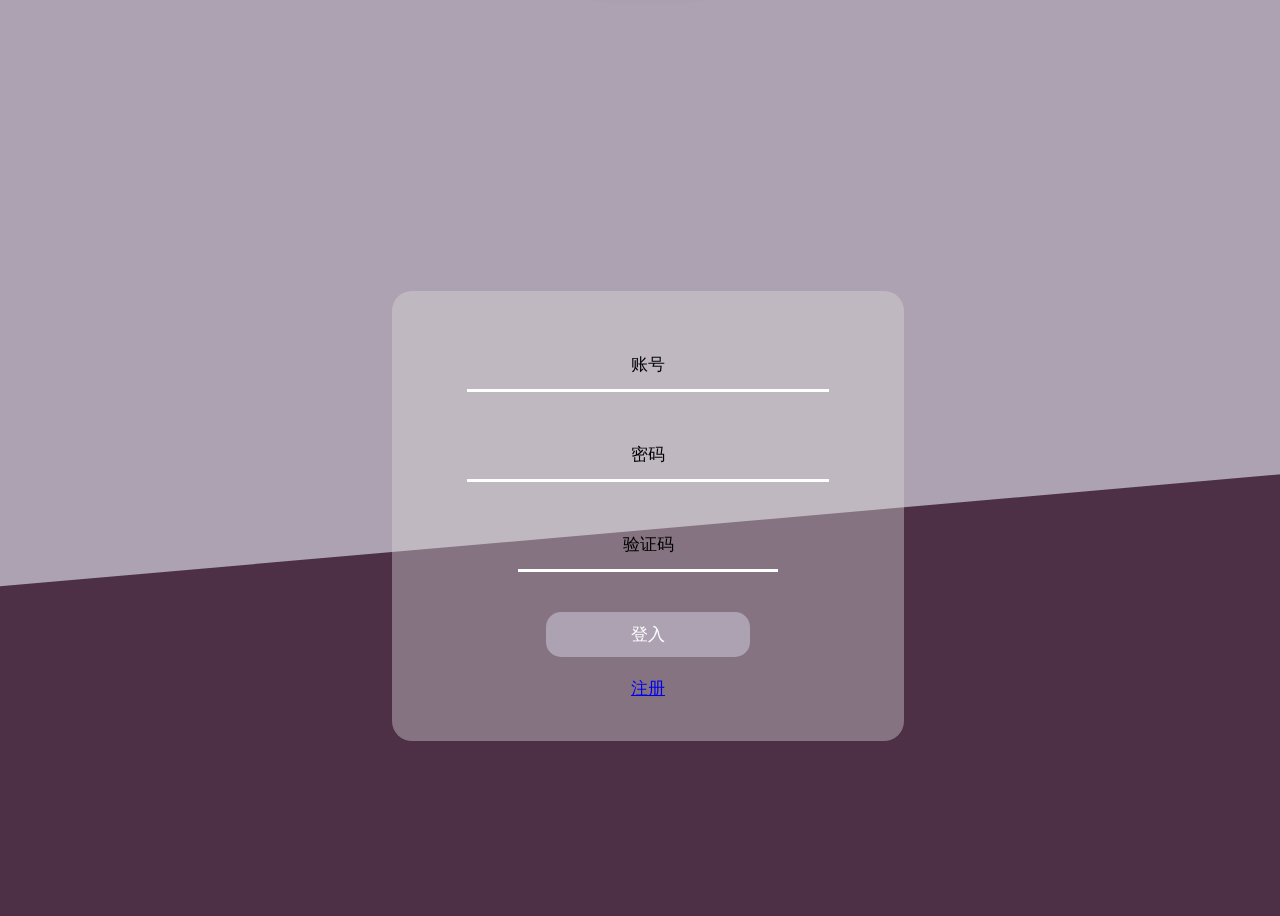
<file: index.html>
<!DOCTYPE html>
<html lang="en">

<head>
    <meta charset="UTF-8">
    <meta http-equiv="X-UA-Compatible" content="IE=edge">
    <link rel="stylesheet" href="css/index.css">

    <meta name="viewport" content="width=device-width,initial-scale=1.0, minimum-scale=1.0, maximum-scale=1.0, user-scalable=no" />
    <title>登录</title>
</head>

<body class="body">
    <div class="header bg-gradient-primary py-7 py-lg-6">
    </div>
    <div class="prompt" style="top: -75px;">
        <h3></h3>
    </div>
    <h1 class="time"></h1>
    <form action="home.html" class="box" method="get">
        <!-- 账号 -->
        <input type="text" placeholder="账号" id="user">
        <!-- 密码 -->
        <input type="password" placeholder="密码" id="password">
        <!-- 验证码 -->
        <input type="text" placeholder="验证码" id="verification" oninput="OnInput (event,this)" onpropertychange="Onpropertychange (event)">
        <!-- 登录 -->
        <button type="submit" onclick="login()" class="sub">登入</button>
        <!-- 注册 -->
        <a href="./register.html" class="toggle">注册</a>
    </form>

</body>

<script src="js/index.js">
</script>


</html>
</file>
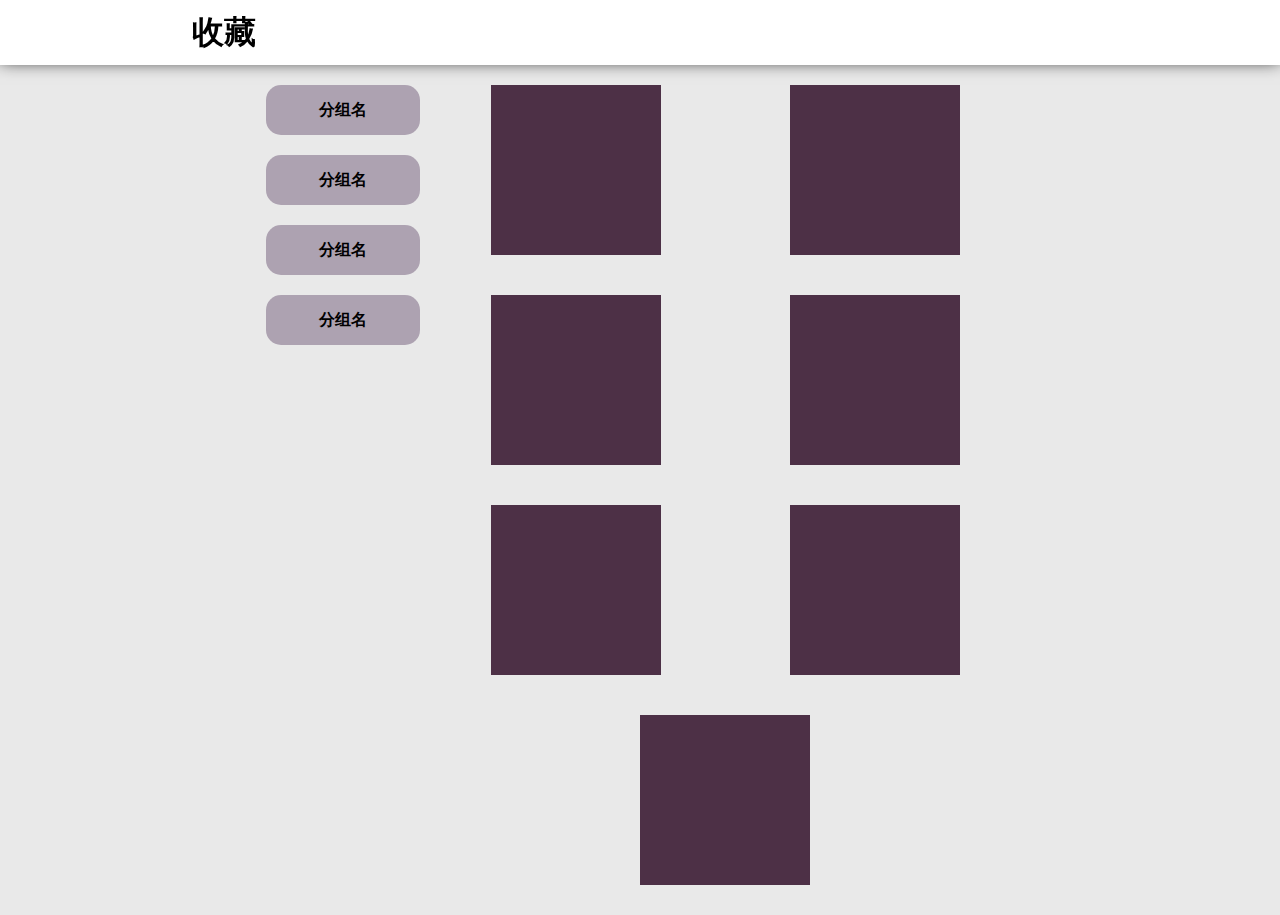
<file: collect.html>
<!DOCTYPE html>
<html lang="en">

<head>
    <meta charset="UTF-8">
    <meta http-equiv="X-UA-Compatible" content="IE=edge">
    <link rel="stylesheet" href="./css/navigation_bottom.css">
    <link rel="stylesheet" href="./css/collect.css">
    <meta name="viewport" content="width=device-width, initial-scale=1.0">
    <title>收藏</title>
</head>

<body>
    <!-- 导航 -->
    <div class="navigation">
        <h1>收藏</h1>
    </div>
    <div class="content">
        <div class="left">
            <ul>
                <li>分组名</li>
                <li>分组名</li>
                <li>分组名</li>
                <li>分组名</li>
            </ul>
        </div>
        <div class="right"></div>
    </div>
</body>
<script src="./js/collect.js"></script>

</html>
</file>
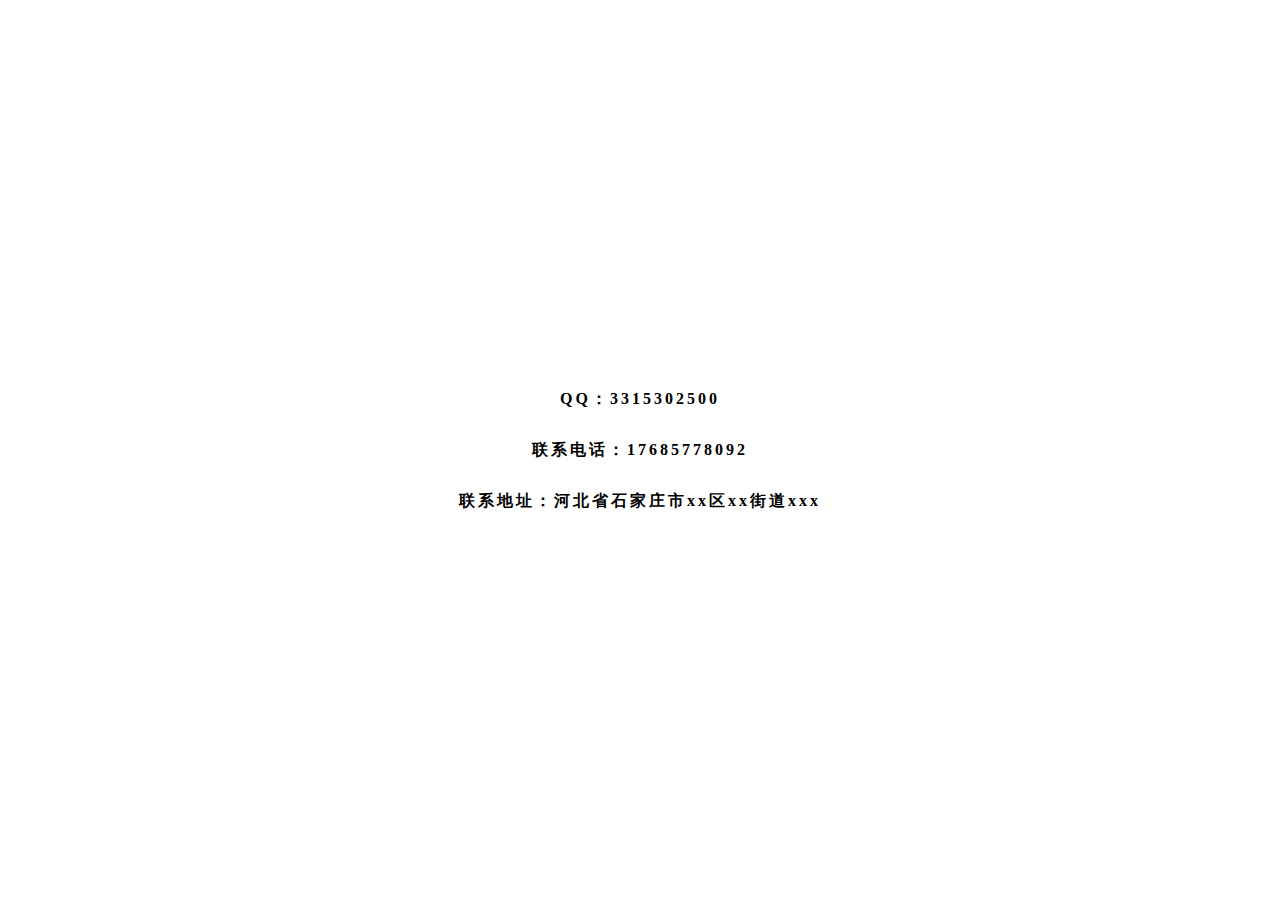
<file: Contact_Information.html>
<!DOCTYPE html>
<html lang="en">

<head>
    <meta charset="UTF-8">
    <meta http-equiv="X-UA-Compatible" content="IE=edge">
    <link rel="stylesheet" href="./css/navigation_bottom.css">
    <link rel="stylesheet" href="./css/Contact_Information.css">
    <meta name="viewport" content="width=device-width, initial-scale=1.0">
    <title>Document</title>
</head>

<body>
    <div class="content">
        <span>QQ：3315302500</span>
        <span>联系电话：17685778092</span>
        <span>联系地址：河北省石家庄市xx区xx街道xxx</span>
    </div>
</body>

</html>
</file>
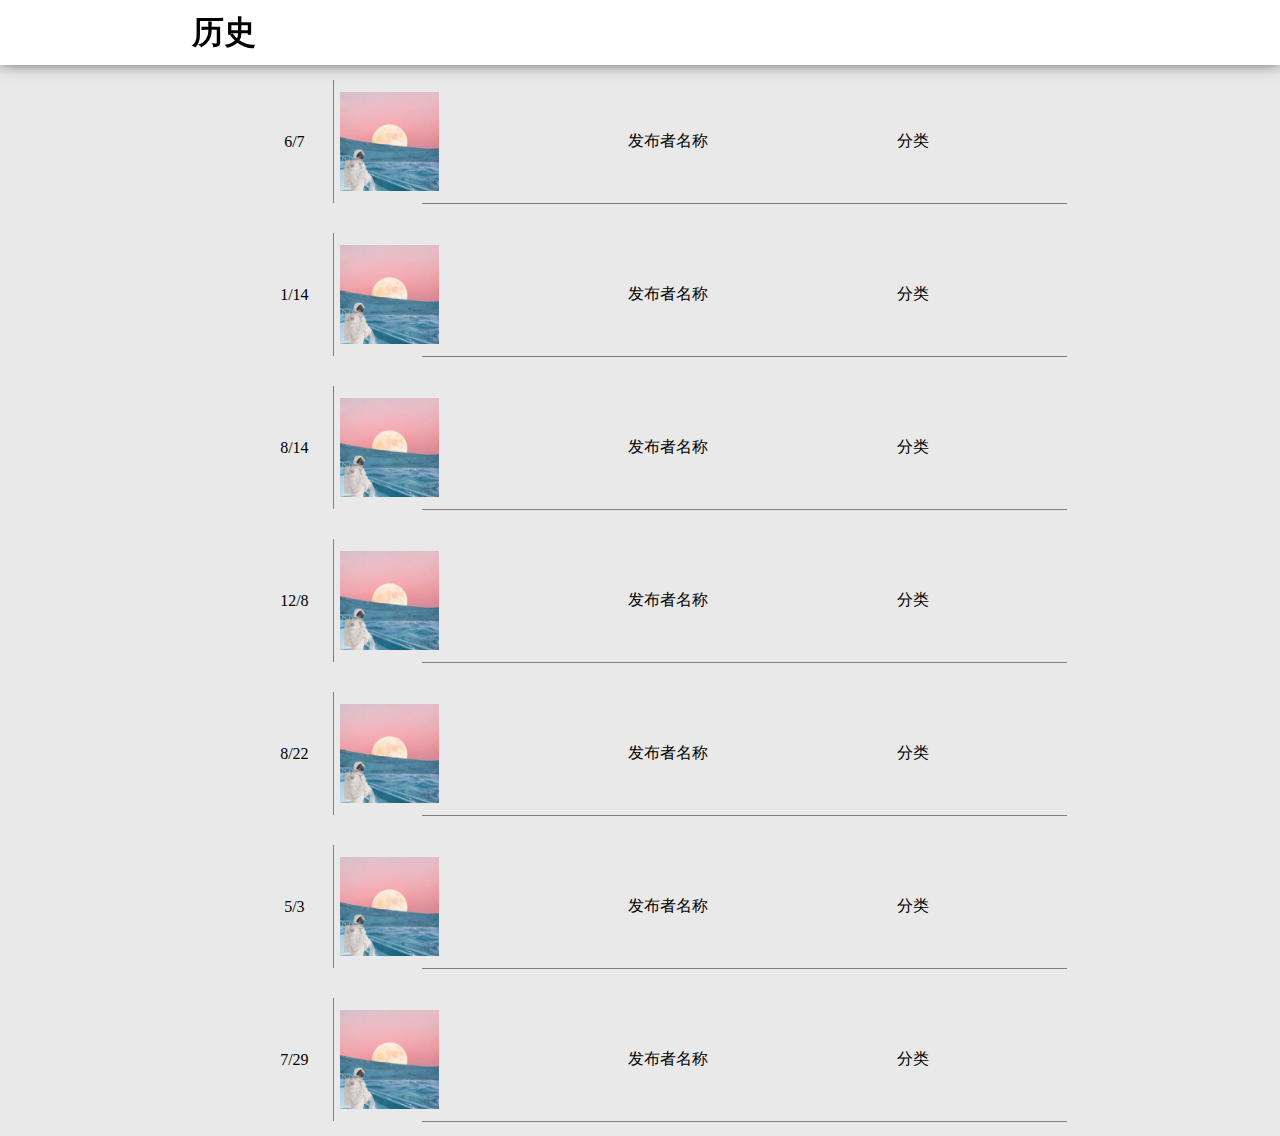
<file: history.html>
<!DOCTYPE html>
<html lang="en">

<head>
    <meta charset="UTF-8">
    <meta http-equiv="X-UA-Compatible" content="IE=edge">
    <link rel="stylesheet" href="./css/history.css">
    <link rel="stylesheet" href="./css/navigation_bottom.css">
    <meta name="viewport" content="width=history, initial-scale=1.0">
    <title>历史</title>
</head>

<body>
    <!-- 导航 -->
    <div class="navigation">
        <h1>历史</h1>
    </div>
    <div class="content">
    </div>
</body>
<script src="./js/history.js"></script>

</html>
</file>
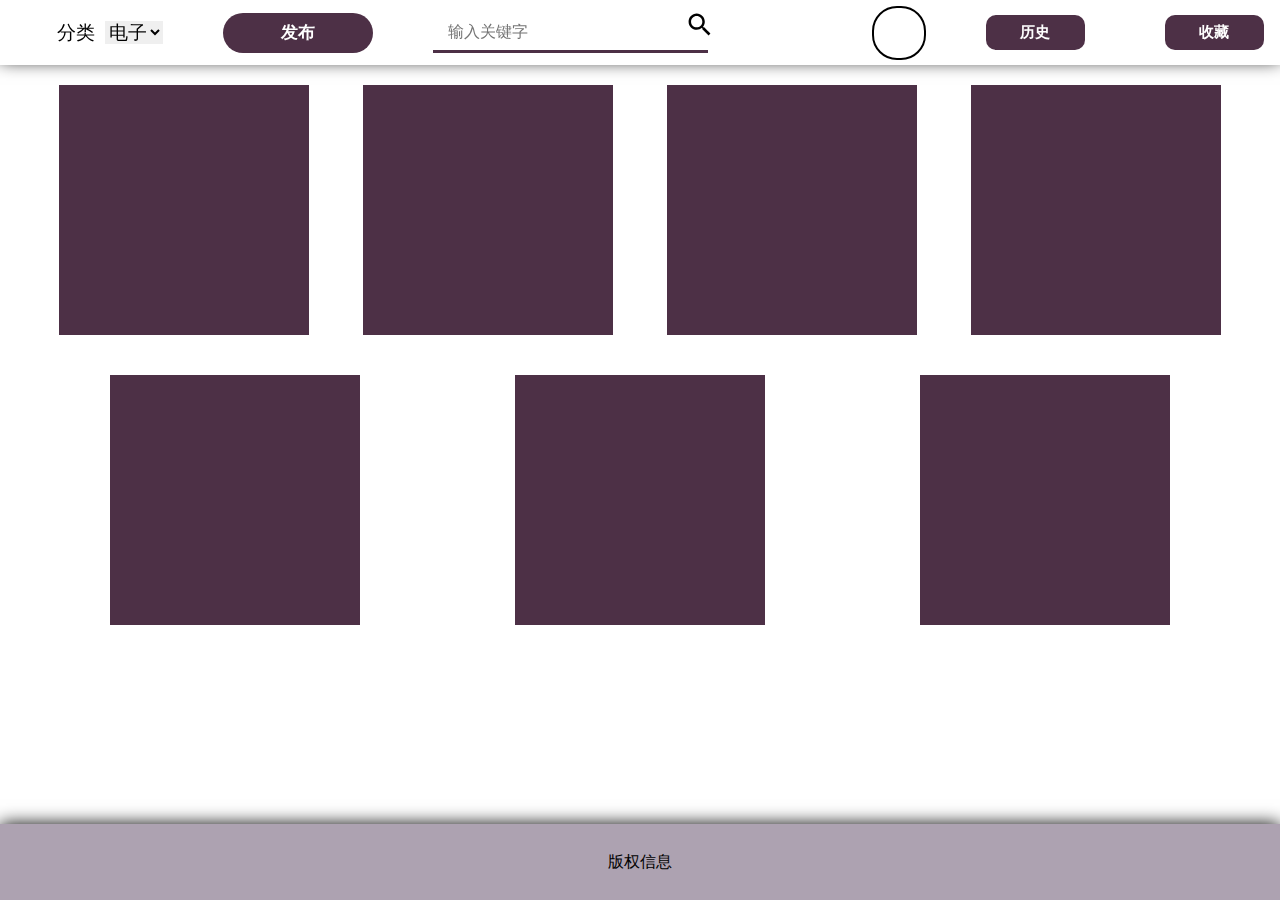
<file: home.html>
<!DOCTYPE html>
<html lang="en">

<head>
    <meta charset="UTF-8">
    <meta http-equiv="X-UA-Compatible" content="IE=edge">
    <link rel="stylesheet" href="css/navigation_bottom.css">
    <link rel="stylesheet" href="css/home.css">
    <meta name="viewport" content="width=device-width,initial-scale=1.0, minimum-scale=1.0, maximum-scale=1.0, user-scalable=no" />
    <title>主页</title>
</head>

<body style="overflow-x:hidden">
    <!-- 导航 -->
    <div class="navigation">
        <span>分类</span>
        <select>
            <option><a href="#">电子</a></option>
            <option><a href="#">文具</a></option>
            <option><a href="#">工具</a></option>
            <option><a href="#">饰品</a></option>
            <option><a href="#">生活</a></option>
        </select>
        <a href="./release.html"><button class="release">发布</button></a>
        <!-- 搜索 -->
        <div>
            <input type="text" placeholder="输入关键字">
            <svg t="1663229873897" class="icon" viewBox="0 0 1024 1024" version="1.1" xmlns="http://www.w3.org/2000/svg" p-id="2414" width="200" height="200"><path d="M704 627.2h-40.8l-14.4-14.4c50.4-58.4 80-133.6 80-216C728.8 212.8 580 64 396 64S64.8 213.6 64.8 396.8s148.8 332.8 332.8 332.8c82.4 0 158.4-30.4 216-80l14.4 14.4v40l256 255.2 76-76c-0.8 0-256-256-256-256z m-307.2 0c-127.2 0-230.4-103.2-230.4-230.4s103.2-230.4 230.4-230.4 230.4 103.2 230.4 230.4-103.2 230.4-230.4 230.4z" p-id="2415"></path></svg>
        </div>
        <!-- 头像 -->
        <div class="avatar_history_collect">
            <div class="avatar">
                <a href="my.html"></a>
            </div>
            <a href="./history.html">
                <button class="history">历史</button>
            </a>
            <a href="./collect.html">
                <button class="collect">收藏</button>
            </a>
        </div>
    </div>
    <!-- 内容 -->
    <div class="content">
    </div>
    <!-- 底部 -->
    <div class="bottom">版权信息</div>
    <!-- 侧边 -->
    <div class="side">
        <a href="./Contact_Information.html">联系我们</a>
        <a href="./report.html">举报</a>
        <a href="./work_order_progress.html">工单进度</a>
    </div>
</body>

<script src="js/home.js">
</script>

</html>
</file>
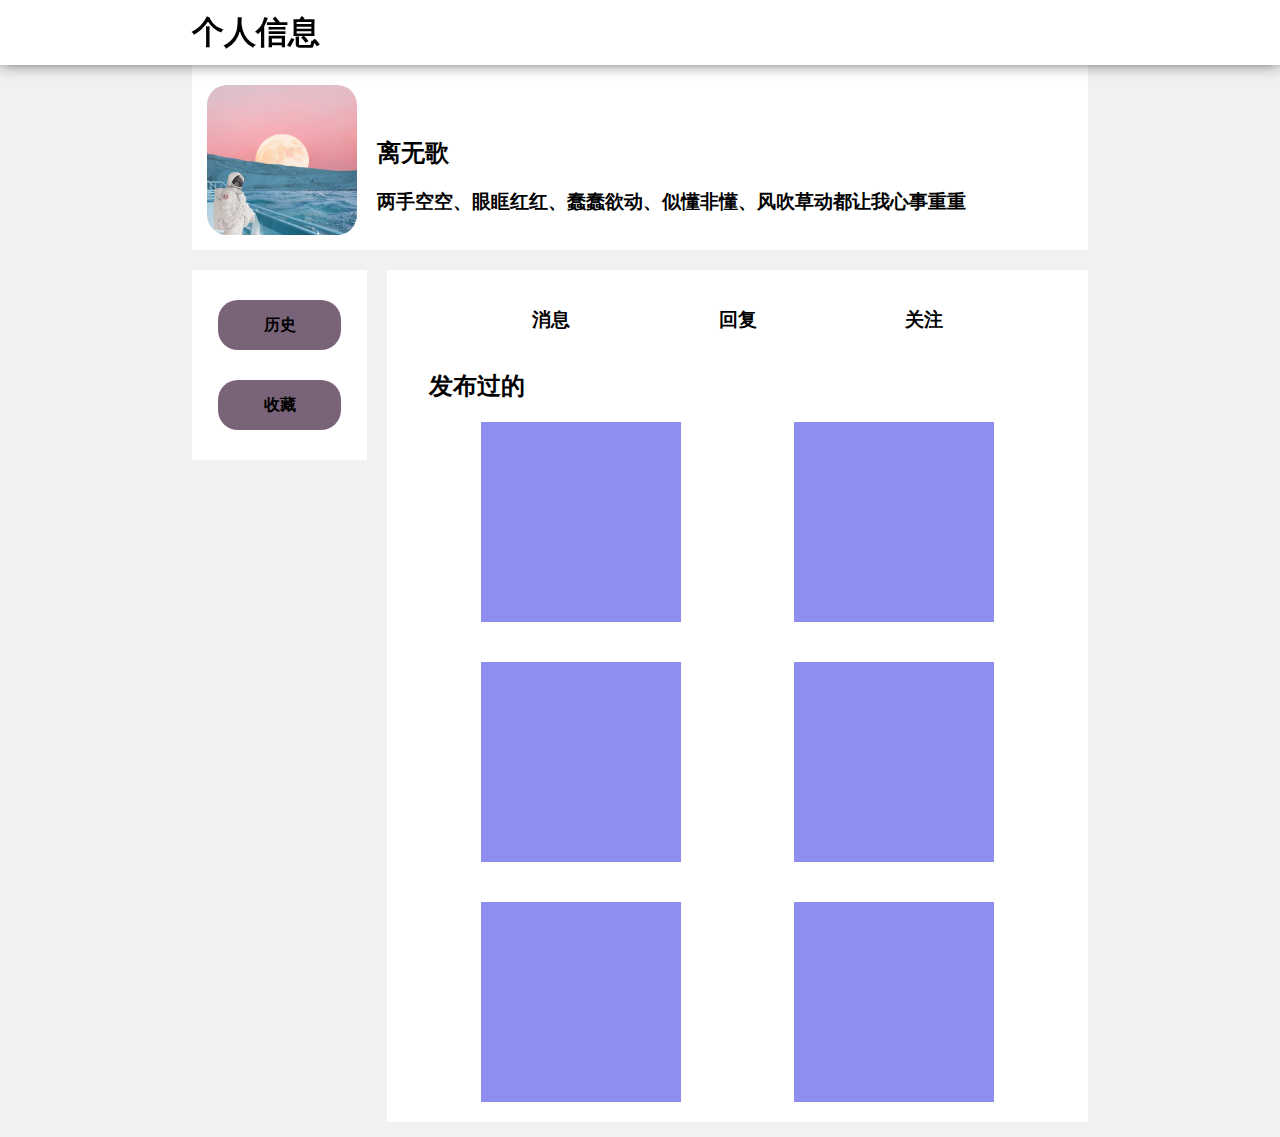
<file: my.html>
<!DOCTYPE html>
<html lang="en">

<head>
    <meta charset="UTF-8">
    <meta http-equiv="X-UA-Compatible" content="IE=edge">
    <link rel="stylesheet" href="css/navigation_bottom.css">
    <link rel="stylesheet" href="css/my.css">
    <meta name="viewport" content="width=device-width, initial-scale=1.0">
    <title>个人信息</title>
</head>

<body>
    <!-- 导航 -->
    <div class="navigation">
        <h1>个人信息</h1>
    </div>
    <!-- 内容 -->
    <div class="content">
        <div class="information">
            <div class="avatar">
                <img src="img/微信图片_20220919225545.jpg" alt="点击选择图片" id="img">
                <input type="file" accept=".jpg, .png" onchange="showImg()">
            </div>
            <div class="nick_sign">
                <h2 class="nick">离无歌</h2>
                <h3 class="sign">两手空空、眼眶红红、蠢蠢欲动、似懂非懂、风吹草动都让我心事重重</h3>
            </div>
        </div>
        <div class="function">
            <div class="history_collect">
                <div class="history">
                    <a href="./history.html">历史</a>
                </div>
                <div class="collect">
                    <a href="./collect.html">收藏</a>
                </div>
            </div>
            <div class="show">
                <div class="options">
                    <button>消息</button>
                    <button>回复</button>
                    <button>关注</button>
                </div>
                <h2>发布过的</h2>
                <div class="release">
                    <div class="releasE">
                        <span class="buttom">
                            <span>5人</span>
                        <span>9/15</span>
                        </span>
                    </div>
                    <div class="releasE">
                        <span class="buttom">
                            <span>5人</span>
                        <span>9/15</span>
                        </span>
                    </div>
                    <div class="releasE">
                        <span class="buttom">
                            <span>5人</span>
                        <span>9/15</span>
                        </span>
                    </div>
                    <div class="releasE">
                        <span class="buttom">
                            <span>5人</span>
                        <span>9/15</span>
                        </span>
                    </div>
                    <div class="releasE">
                        <span class="buttom">
                            <span>5人</span>
                        <span>9/15</span>
                        </span>
                    </div>
                    <div class="releasE">
                        <span class="buttom">
                            <span>5人</span>
                        <span>9/15</span>
                        </span>
                    </div>
                </div>
            </div>
        </div>
    </div>

</body>
<script src="js/my.js"></script>

</html>
</file>
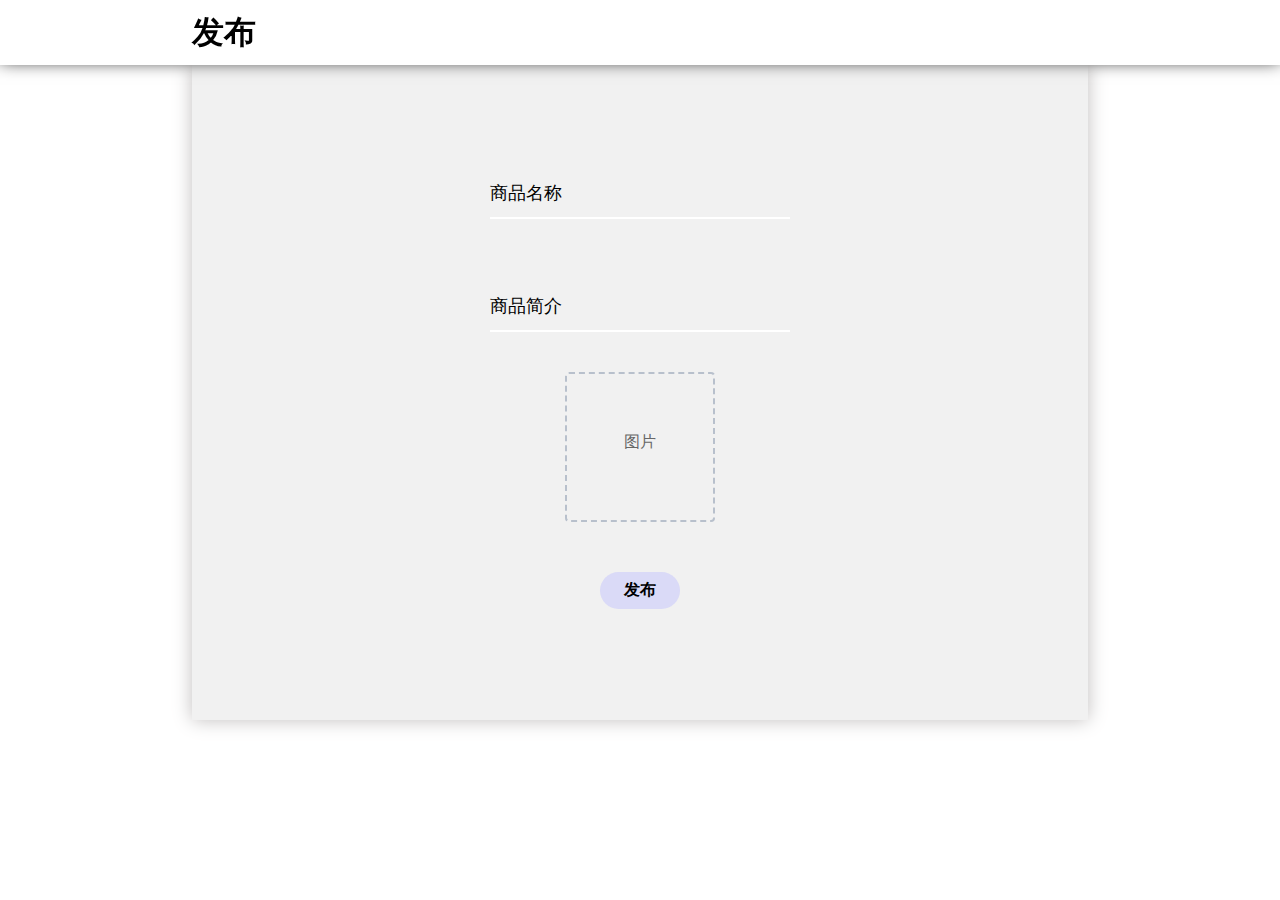
<file: release.html>
<!DOCTYPE html>
<html lang="en">

<head>
    <meta charset="UTF-8">
    <meta http-equiv="X-UA-Compatible" content="IE=edge">
    <link rel="stylesheet" href="./css/navigation_bottom.css">
    <link rel="stylesheet" href="./css/release.css">
    <meta name="viewport" content="width=device-width, initial-scale=1.0">
    <title>发布</title>
</head>

<body>
    <div class="navigation">
        <h1>发布</h1>
    </div>
    <div class="content">
        <div class="information">
            <div class="form-control">
                <input type="text" required>
                <label>商品名称</label>
            </div>

            <div class="form-control">
                <input type="text" required>
                <label>商品简介</label>
            </div>
            <div class="img">
                <span>图片</span>
                <svg t="1665717690266" class="icon" viewBox="0 0 1024 1024" version="1.1" xmlns="http://www.w3.org/2000/svg" p-id="2526" width="200" height="200"><path d="M925.696 384q19.456 0 37.376 7.68t30.72 20.48 20.48 30.72 7.68 37.376q0 20.48-7.68 37.888t-20.48 30.208-30.72 20.48-37.376 7.68l-287.744 0 0 287.744q0 20.48-7.68 37.888t-20.48 30.208-30.72 20.48-37.376 7.68q-20.48 0-37.888-7.68t-30.208-20.48-20.48-30.208-7.68-37.888l0-287.744-287.744 0q-20.48 0-37.888-7.68t-30.208-20.48-20.48-30.208-7.68-37.888q0-19.456 7.68-37.376t20.48-30.72 30.208-20.48 37.888-7.68l287.744 0 0-287.744q0-19.456 7.68-37.376t20.48-30.72 30.208-20.48 37.888-7.68q39.936 0 68.096 28.16t28.16 68.096l0 287.744 287.744 0z" p-id="2527"></path></svg>
            </div>
        </div>
        <button>发布</button>
    </div>
</body>
<script src="./js/release.js"></script>

</html>
</file>
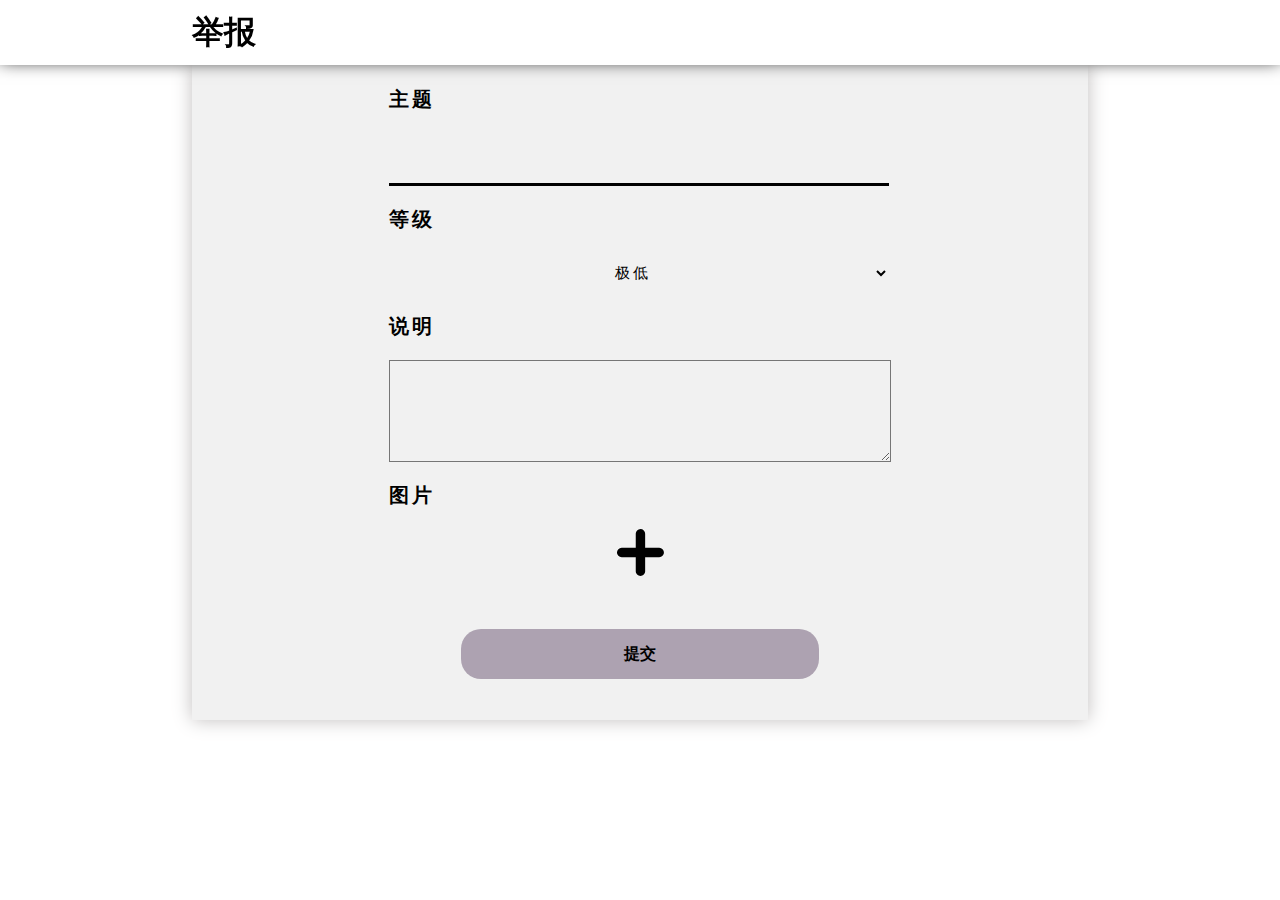
<file: report.html>
<!DOCTYPE html>
<html lang="en">

<head>
    <meta charset="UTF-8">
    <meta http-equiv="X-UA-Compatible" content="IE=edge">
    <link rel="stylesheet" href="./css/navigation_bottom.css">
    <link rel="stylesheet" href="./css/report.css">
    <meta name="viewport" content="width=device-width, initial-scale=1.0">
    <title>举报</title>
</head>

<body>
    <div class="navigation">
        <h1>举报</h1>
    </div>
    <div class="content">
        <div class="region">
            <span>主题</span>
            <input type="text" class="theme">
            <span>等级</span>
            <select name="pets" id="pet-select">
                <option>极低</option>
                <option>低</option>
                <option>中</option>
                <option>高</option>
                <option>极高</option>
            </select>
            <span>说明</span>
            <textarea name="" id="" cols="27" class="explain"></textarea>
            <span>图片</span>
            <svg t="1665717690266" class="icon" viewBox="0 0 1024 1024" version="1.1" xmlns="http://www.w3.org/2000/svg" p-id="2526" width="200" height="200"><path d="M925.696 384q19.456 0 37.376 7.68t30.72 20.48 20.48 30.72 7.68 37.376q0 20.48-7.68 37.888t-20.48 30.208-30.72 20.48-37.376 7.68l-287.744 0 0 287.744q0 20.48-7.68 37.888t-20.48 30.208-30.72 20.48-37.376 7.68q-20.48 0-37.888-7.68t-30.208-20.48-20.48-30.208-7.68-37.888l0-287.744-287.744 0q-20.48 0-37.888-7.68t-30.208-20.48-20.48-30.208-7.68-37.888q0-19.456 7.68-37.376t20.48-30.72 30.208-20.48 37.888-7.68l287.744 0 0-287.744q0-19.456 7.68-37.376t20.48-30.72 30.208-20.48 37.888-7.68q39.936 0 68.096 28.16t28.16 68.096l0 287.744 287.744 0z" p-id="2527"></path></svg>
        </div>
        <span class="number"></span>
        <button>提交</button>
    </div>
</body>
<script src="./js/report.js"></script>

</html>
</file>
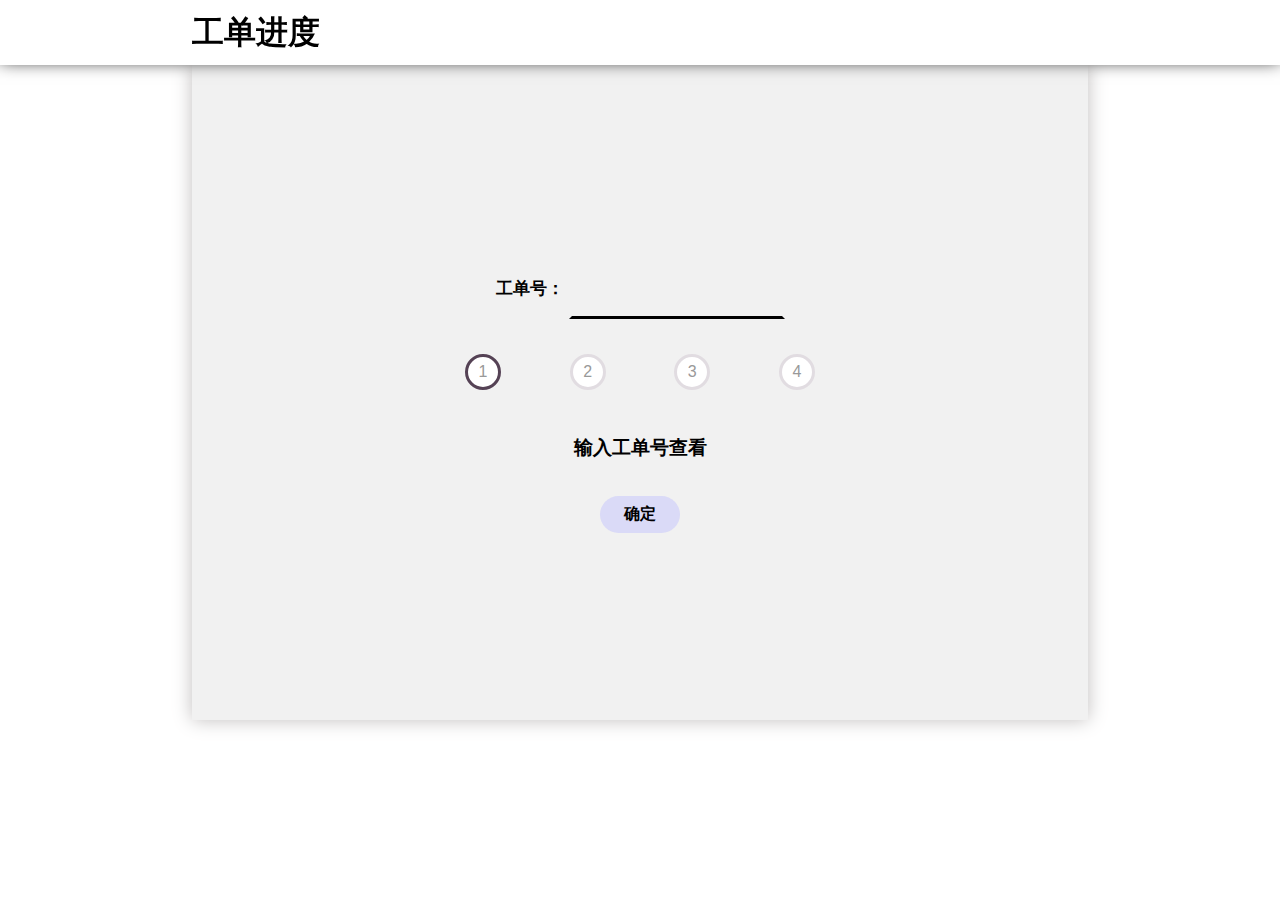
<file: work_order_progress.html>
<!DOCTYPE html>
<html lang="en">

<head>
    <meta charset="UTF-8">
    <meta http-equiv="X-UA-Compatible" content="IE=edge">
    <link rel="stylesheet" href="./css/work_order_progress.css">
    <link rel="stylesheet" href="./css/navigation_bottom.css">
    <meta name="viewport" content="width=device-width, initial-scale=1.0">
    <title>工单进度</title>
</head>

<body>
    <div class="navigation">
        <h1>工单进度</h1>
    </div>

    <div class="content">
        <!-- 工单号 -->
        <div class="wprk_number">
            <span>工单号：</span><input type="text" class="number">
        </div>
        <!-- 进度条： 1 2 3 4-->
        <div class="container">
            <div class="progress-container">
                <div class="progress" id="progress"></div>
                <div class="circle active">1</div>
                <div class="circle">2</div>
                <div class="circle">3</div>
                <div class="circle">4</div>
            </div>
        </div>
        <!-- 工单提示  已接收工单，正在查看，正在处理工单，处理完成-->
        <h3 class="tips">输入工单号查看</h3>
        <!-- 确定 -->
        <button>确定</button>
    </div>
</body>
<script src="./js/work_order_progress.js"></script>

</html>
</file>
<file: css/index.css>
@media (max-width: 500px) {
    body {
        backdrop-filter: blur(10px);
    }
}

body {
    display: flex;
    width: 100vw;
    height: 100vh;
    justify-content: center;
    align-items: center;
    background-color: rgb(77, 48, 70)!important;
    position: relative;
    overflow: hidden;
}

.bg-gradient-primary {
    transform: rotate(-5deg);
    height: 85vh;
    width: 108vw;
    position: absolute;
    top: -245px;
    left: -49px;
    background: #ada2b1 !important;
}


/* 时间 */

.time {
    position: absolute;
    top: 59px;
    left: 50%;
    transform: translateX(-50%);
    color: white;
    font-size: 80px;
}


/* box */

.box {
    margin-top: 115px;
    height: 50vh;
    width: 40vw;
    background-color: rgba(218, 218, 218, 0.4);
    display: flex;
    flex-direction: column;
    justify-content: center;
    align-items: center;
    backdrop-filter: blur(0px);
    border-radius: 20px;
}

.box * {
    font-size: 17px;
    margin: 20px;
}

.box #user,
.box #password,
.box #verification {
    text-align: center;
    color: #000000;
    width: 70%;
    height: 10%;
    background-color: rgba(0, 0, 0, 0);
    border: 0;
    outline: 0px;
    border-bottom: 3px solid rgb(255, 255, 255);
}

.box #user::placeholder,
.box #password::placeholder,
.box #verification::placeholder {
    color: #000000;
}

.box #verification {
    width: 50%;
}

.box .sub {
    color: white;
    width: 40%;
    height: 10%;
    background-color: #ada2b1;
    border: 0;
    border-radius: 15px;
}

.box:hover {
    backdrop-filter: blur(14px);
}


/* 提示 */

.prompt {
    position: absolute;
    color: white;
    left: 50%;
    transform: translateX(-50%);
    background-color: rgb(77, 48, 70);
    width: 125px;
    height: 50px;
    display: inline-flex;
    justify-content: center;
    align-items: center;
    border-radius: 15px;
    box-shadow: 0px 0px 17px #000000;
    transition: top 0.5s;
}

.showPeompt {
    top: 25px;
}


/* 注册 */

.box .toggle {
    margin: 10px;
    margin-top: 0px;
}
</file>
<file: css/navigation_bottom.css>
* {
    margin: 0;
    padding: 0;
}

ul {
    list-style-type: none;
}

a {
    text-decoration: none;
    color: #000;
}

ul li,
button {
    cursor: pointer;
}

.navigation {
    position: fixed;
    top: 0;
    left: 0;
    width: 100vw;
    height: 65px;
    background-color: rgb(255, 255, 255);
    box-shadow: 0px -5px 17px #000000;
    z-index: 999;
    display: flex;
    align-items: center;
    justify-content: center;
}

.navigation h1 {
    display: flex;
    height: auto;
    width: 70%;
}
</file>
<file: css/collect.css>
body {
    background-color: #e9e9e9;
    display: flex;
    justify-content: center;
}


/* 主体 */

.content {
    margin-top: 65px;
    width: 60vw;
    height: auto;
    display: flex;
    justify-content: space-evenly;
}

.content .left {
    height: auto;
    flex: 2;
}

.content .right {
    flex: 7;
}

.content .left ul {
    font-weight: bolder;
}

.content .left ul li {
    width: 90%;
    height: 50px;
    margin: 20px 10px 20px 10px;
    background-color: #ada2b1;
    border-radius: 15px;
    display: flex;
    justify-content: center;
    align-items: center;
    transition: all 0.2s ease-in-out;
}

.content .left ul li:hover {
    transform: translateX(-10px);
    border-bottom-left-radius: 0;
    border-top-left-radius: 0;
    color: white;
    background-color: rgb(77, 48, 70);
}


/*  */

.right {
    height: auto;
    width: 95vw;
    display: flex;
    flex-wrap: wrap;
    justify-content: space-around;
    align-items: stretch;
}

.right .contentC {
    cursor: pointer;
    width: 170px;
    height: 170px;
    margin: 20px;
    border: none;
    background-color: rgb(77, 48, 70);
    display: flex;
    flex-direction: column;
    justify-content: space-between;
    align-items: flex-end;
    animation: myfirst 0.5s ease;
    animation-fill-mode: forwards;
}

@keyframes myfirst {
    0% {
        opacity: 0;
        transform: translateY(50%);
    }
    100% {
        opacity: 1;
        transform: translateY(0);
    }
}

.right .contentC .release_date {
    width: 100%;
    height: 25px;
    background-color: #ada2b1;
    display: flex;
    align-items: center;
    justify-content: flex-end;
    transition: all 0.5s;
    transform: translateY(-26px);
    opacity: 0;
}

.right .contentC .Check_collect {
    display: flex;
    justify-content: space-around;
    align-items: center;
    width: 100%;
    height: 30px;
    background-color: #ada2b1;
    transition: all 0.5s;
    transform: translateY(30px);
    opacity: 0;
}

.right .contentC:hover {
    box-shadow: 0px 0px 17px #000000;
}

.right .contentC:hover .release_date {
    transform: translateY(0px);
    opacity: 1;
}

.right .contentC:hover .Check_collect {
    transform: translateY(0px);
    opacity: 1;
}
</file>
<file: css/Contact_Information.css>
body {
    display: flex;
    height: 100vh;
    width: 100vw;
    justify-content: center;
    align-items: center;
}

.content {
    display: flex;
    flex-direction: column;
    align-items: center;
}

.content span {
    margin: 15px;
    font-family: "幼圆";
    font-weight: bolder;
    letter-spacing: 3px;
}
</file>
<file: css/history.css>
body {
    background-color: #e9e9e9;
    display: flex;
    justify-content: center;
}


/* 主体 */

.content {
    margin-top: 65px;
    width: 60vw;
    /* background-color: red; */
    display: flex;
    flex-direction: column;
    justify-content: space-evenly;
}


/* box */

.content .box {
    width: 100%;
    height: 123px;
    display: flex;
    margin: 15px 0 15px 0;
    transition: all 0.5s ease;
}

.content .box .left {
    border-right: 1px solid gray;
    flex: 1;
    display: flex;
    align-items: center;
    justify-content: center;
}

.content .box:hover {
    transform: translateY(-5px);
    box-shadow: 0px 5px 7px rgb(77 48 70);
}

.content .box .right {
    flex: 9;
    display: flex;
    justify-content: space-around;
    align-items: center;
    position: relative;
}

.content .box .right::before {
    position: absolute;
    transform: translateX(66px);
    content: "";
    display: block;
    height: 1px;
    width: 645px;
    background-color: gray;
    bottom: -1px;
}

.content .box .right img {
    height: 80%;
    width: auto;
    margin-left: -88px;
}
</file>
<file: css/home.css>
body {
    display: flex;
    flex-direction: column;
    align-items: center;
    background-color: rgb(255, 255, 255);
}


/* 导航 */

.navigation * {
    margin: 0 20px 0 20px;
    /* background-color: rgb(118, 62, 62); */
}


/* 导航 》 分类 */

.navigation span {
    cursor: pointer;
    font-size: 19px;
    margin: 0;
    margin-right: 10px;
}

.navigation select {
    cursor: pointer;
    position: relative;
    outline: none;
    border: none;
    margin-left: 0;
    font-size: 19px;
}

.navigation option {
    width: 50px;
    cursor: pointer;
}


/* 导航 》发布 */

.navigation .release {
    color: white;
    cursor: pointer;
    height: 40px;
    width: 150px;
    background-color: rgb(77, 48, 70);
    border-radius: 25px;
    border: none;
    font-size: 17px;
    font-weight: bold
}


/* 导航 》 搜索 */

.navigation div:nth-child(1) {
    display: flex;
    align-content: space-around;
    align-items: center;
    justify-content: center;
}

.navigation svg {
    cursor: pointer;
    width: 25px;
    height: auto;
    margin: 0 0 0 -25px;
}

.navigation svg:nth-child(1) {
    margin-right: 9px;
}

.navigation div input {
    margin: 0px;
    height: 35px;
    width: 260px;
    border: none;
    border-bottom: 3px solid rgb(77, 48, 70);
    padding-left: 15px;
    outline: none;
    font-size: 16px;
}

.avatar_history_collect {
    transform: translateX(100px);
    display: flex;
    align-items: center;
    justify-content: center;
}


/* 导航 》 头像 */

.navigation .avatar_history_collect .avatar {
    height: 50px;
    width: 50px;
    border-radius: 25px;
    border: 2px solid black;
    cursor: pointer;
}

.navigation .avatar_history_collect .avatar a {
    display: inline-block;
    width: 100%;
    height: 100%;
}


/* 导航 》 历史——收藏 */

.navigation .history,
.navigation .collect {
    cursor: pointer;
    height: 35px;
    width: 99px;
    color: white;
    background-color: rgb(77, 48, 70);
    border-radius: 10px;
    border: none;
    font-size: 15px;
    font-weight: bold;
}


/* 内容 */

.content {
    height: auto;
    width: 95vw;
    display: flex;
    flex-wrap: wrap;
    justify-content: space-around;
    align-items: stretch;
    margin-top: 65px;
}

.content .contentC {
    cursor: pointer;
    width: 250px;
    height: 250px;
    margin: 20px;
    border: none;
    background-color: rgb(77, 48, 70);
    display: flex;
    flex-direction: column;
    justify-content: space-between;
    align-items: flex-end;
    animation: myfirst 0.5s ease;
    animation-fill-mode: forwards;
}

@keyframes myfirst {
    0% {
        opacity: 0;
        transform: translateY(50%);
    }
    100% {
        opacity: 1;
        transform: translateY(0);
    }
}

.content .contentC .release_date {
    width: 100%;
    height: 25px;
    background-color: #ada2b1;
    display: flex;
    align-items: center;
    justify-content: flex-end;
    transition: all 0.5s;
    transform: translateY(-26px);
    opacity: 0;
}

.content .contentC .Check_collect {
    display: flex;
    justify-content: space-around;
    align-items: center;
    width: 100%;
    height: 30px;
    background-color: #ada2b1;
    transition: all 0.5s;
    transform: translateY(30px);
    opacity: 0;
}

.content .contentC:hover.contentC {
    box-shadow: 0px 0px 17px #000000;
}

.content .contentC:hover .release_date {
    transform: translateY(0px);
    opacity: 1;
}

.content .contentC:hover .Check_collect {
    transform: translateY(0px);
    opacity: 1;
}


/* 侧边 */

.side {
    opacity: 0;
    width: 70px;
    height: 156px;
    background-color: rgb(255, 255, 255);
    box-shadow: 0px 0px 17px #000000;
    position: fixed;
    top: 50%;
    right: 38px;
    transform: translateY(-50%);
    transition: opacity 0.5s;
    display: flex;
    align-content: space-around;
    flex-wrap: wrap;
    align-items: center;
    justify-content: space-around;
}

.side a {
    width: 70px;
    height: 52px;
    text-align: center;
    line-height: 52px;
    display: inline-block;
    transition: all 0.25s ease;
}

.side a:hover {
    background-color: rgba(201, 201, 247, 0.867);
    font-weight: bold;
}

.side:hover {
    opacity: 1;
}

.bottom {
    display: flex;
    align-items: center;
    justify-content: center;
    width: 100vw;
    height: 76px;
    background-color: #ada2b1;
    box-shadow: 0px 0px 17px #000000;
    position: absolute;
    bottom: 0;
}
</file>
<file: css/my.css>
body {
    display: flex;
    justify-content: center;
    align-items: center;
    background-color: #f1f1f1;
    font-family: Hiragino Sans GB, Microsoft YaHei, Arial, sans-serif;
}

.navigation {
    animation: myfirst 1s ease;
    animation-fill-mode: forwards;
}

@keyframes myfirst {
    0% {
        opacity: 0;
        transform: translateY(-65px);
    }
    100% {
        opacity: 1;
        transform: translateY(0px);
    }
}


/* 内容位置 */

.content {
    margin-top: 65px;
    width: 70vw;
    height: auto;
    display: flex;
    justify-content: center;
    align-items: center;
    flex-wrap: wrap;
    animation: myfirst2 1s ease;
    animation-fill-mode: forwards;
}

@keyframes myfirst2 {
    0% {
        opacity: 0;
    }
    100% {
        opacity: 1;
    }
}


/* 个人信息 */

.content .information {
    height: 170px;
    width: 100%;
    display: flex;
    flex-direction: row;
    align-items: flex-end;
    margin-bottom: 10px;
    padding-left: 15px;
    padding-right: 15px;
    padding-bottom: 15px;
    background-color: white;
    /* border-bottom: 3px solid black; */
}


/* 头像 */

.content .information .avatar {
    width: 150px;
    height: 150px;
    background-color: rgb(255, 255, 255);
    position: relative;
}

.content .information .avatar img {
    position: absolute;
    top: 0;
    left: 0;
    width: 100%;
    height: 100%;
    border-radius: 20px;
}

.content .information .avatar input {
    height: 100%;
    width: 100%;
    opacity: 0;
}


/* 自定义信息 */

.content .information .nick,
.content .information .sign {
    margin: 20px;
}

.content .function {
    margin-top: 10px;
    width: 70vw;
    height: auto;
    margin-bottom: 15px;
    display: flex;
}


/* 历史 收藏 */

.content .function .history_collect {
    flex: 1;
    background-color: rgb(255, 255, 255);
    margin-right: 10px;
    display: flex;
    flex-wrap: wrap;
    flex-direction: column;
    align-items: center;
    height: 190px;
}

.content .function .history_collect a {
    width: 100%;
    height: 100%;
}

.content .function .history_collect div {
    cursor: pointer;
    margin-top: 30px;
    width: 70%;
    height: 50px;
    text-align: center;
    line-height: 50px;
    background-color: #796379;
    border-radius: 20px;
    transition: all 0.5s ease;
    font-weight: bold;
}

.content .function .history_collect div:hover {
    background-color: #403140;
    border-radius: 0px;
    width: 100%;
    color: rgb(255, 255, 255);
}


/* 功能 */

.content .function .show {
    flex: 4;
    background-color: rgb(255, 255, 255);
    margin-left: 10px;
    display: flex;
    flex-direction: column;
    align-items: center;
}

.content .function .show .options {
    /* background-color: darkgray; */
    width: 80%;
    display: flex;
    justify-content: space-around;
    margin-top: 25px;
    margin-bottom: 25px;
}

.content .function .show .options button {
    height: 50px;
    width: 225px;
    border: none;
    font-size: 1.17em;
    font-weight: bold;
    background-color: rgba(255, 255, 255, 0);
    transition: all 0.5s ease;
    border: none;
}

.content .function .show .options button:hover {
    border: 3px solid #978697;
    border-radius: 15px;
}

.content .function .show .options button:nth-child(1):hover {
    position: relative;
    width: 400%;
}

.content .function .show .options button:nth-child(2):hover {
    position: relative;
    width: 400%;
}

.content .function .show .options button:nth-child(3):hover {
    position: relative;
    width: 400%;
}


/* 发布区域 */

.content .function .show h2 {
    display: flex;
    height: auto;
    width: 88%;
}

.content .function .show .release {
    display: flex;
    flex-wrap: wrap;
    justify-content: space-evenly;
    align-items: center;
}

.content .function .show .release .releasE {
    transition: all 0.5s;
    cursor: pointer;
    width: 200px;
    height: 200px;
    margin: 20px;
    border: none;
    background-color: rgb(142, 142, 238);
    display: flex;
    flex-direction: column-reverse;
    justify-content: space-between;
    align-items: flex-end;
}

.content .function .show .release .releasE:hover {
    transform: translateY(-25px);
}

.content .function .show .release .releasE:hover .buttom {
    opacity: 1;
}

.content .function .show .release .releasE .buttom {
    display: flex;
    transform: translateY(25px);
    justify-content: space-around;
    width: 100%;
    background-color: #0000004f;
    height: 25px;
    border-bottom-left-radius: 15px;
    border-bottom-right-radius: 15px;
    opacity: 0;
    transition: all 0.5s;
}
</file>
<file: css/release.css>
body {
    display: flex;
    flex-direction: column;
    align-items: center;
    background-color: rgb(255, 255, 255);
    position: relative;
}

.content {
    margin-top: 65px;
    width: 70vw;
    height: 655px;
    display: flex;
    flex-direction: column;
    justify-content: center;
    align-items: center;
    background-color: #f1f1f1;
    box-shadow: 0px 0px 18px #c1bebe;
}

.content .information {
    transform: translateY(-30px);
    display: flex;
    flex-direction: column;
    align-items: center;
}


/* 信息输入框 */

.content .form-control {
    position: relative;
    margin: 20px 0 40px;
    width: 300px;
}

.content .form-control input {
    background-color: transparent;
    border: 0;
    border-bottom: 2px #fff solid;
    display: block;
    width: 100%;
    padding: 15px 0;
    font-size: 18px;
    color: #000;
    font-weight: bold;
}

.content .form-control input:focus,
.content .form-control input:valid {
    outline: 0;
    border-bottom-color: rgb(179, 179, 250);
}

.content .form-control label {
    position: absolute;
    top: 15px;
    left: 0;
    pointer-events: none;
}

.content .form-control label span {
    display: inline-block;
    font-size: 18px;
    min-width: 5px;
    transition: 0.3s cubic-bezier(0.68, -0.55, 0.265, 1.55);
}

.content .form-control input:focus+label span,
.content .form-control input:valid+label span {
    color: rgb(120, 120, 241);
    transform: translateY(-30px);
}


/* 图片 */

.content .information .img {
    justify-content: center;
    align-items: center;
    height: 150px;
    width: 150px;
    cursor: pointer;
    background: rgba(255, 255, 255, 0);
    border: 2px dashed #b8c0cc;
    border-radius: 4px;
    transition: all .2s ease;
    box-sizing: border-box;
    color: #676767;
    display: flex;
    flex-direction: column;
}

.content .information .img:hover {
    border-color: rgb(120, 120, 241);
}

.content .information .img span {
    transition: all .2s ease;
    transform: translateY(20px);
}

.content .information .img:hover.img span {
    transform: translateY(-90px);
    opacity: 0;
}

.content .information .img svg {
    height: 50px;
    width: auto;
    transform: translateY(100px);
    opacity: 0;
    transition: all .2s ease;
}

.content .information .img:hover.img svg {
    transform: translateY(-10px);
    opacity: 1;
}


/* 按钮 */

.content button {
    height: 37px;
    cursor: pointer;
    width: 9%;
    font-size: 16px;
    font-family: "微软雅黑";
    font-weight: bold;
    border-radius: 20px;
    border: none;
    background-color: rgb(192 192 252 / 48%);
    transition: all 0.25s ease;
    margin-top: 20px;
}

.content button:hover {
    width: 10%;
    transform: translateY(-2px);
    background-color: rgba(0, 0, 0, 0.401);
    color: #FFF;
}

.content button:active {
    scale: 0.8;
}
</file>
<file: css/report.css>
body {
    display: flex;
    justify-content: center;
    align-items: center;
    font-family: Hiragino Sans GB, Microsoft YaHei, Arial, sans-serif;
}

.content {
    margin-top: 65px;
    width: 70vw;
    height: 655px;
    display: flex;
    flex-direction: column;
    justify-content: center;
    align-items: center;
    background-color: #f1f1f1;
    box-shadow: 0px 0px 18px #c1bebe;
}

.content .region {
    display: flex;
    flex-direction: column;
    height: auto;
    width: auto;
    transform: translateY(-30px);
}

.content .region * {
    background-color: rgba(255, 255, 255, 0);
    width: 500px;
    height: 50px;
    margin: 10px;
    outline: none;
    font-size: 15px;
    font-family: "微软雅黑";
    letter-spacing: 3px;
}

.content .region input {
    text-align: center;
    color: #000;
    font-size: 23px;
    border: none;
    border-bottom: 3px solid rgb(0, 0, 0);
}

.content .region select {
    height: 40px;
    text-align: center;
    color: #000;
    border: none;
}

.content .region textarea {
    height: 100px;
}

.content .region span {
    font-size: 20px;
    margin-block-start: -2.33em;
    font-weight: bold;
    height: auto;
    margin-top: 10px;
}

.content .number {
    margin-bottom: 10px;
}

.content button {
    height: 50px;
    cursor: pointer;
    width: 40%;
    font-size: 16px;
    font-family: "微软雅黑";
    font-weight: bold;
    border-radius: 20px;
    border: none;
    background-color: #ada2b1;
    transition: all 0.25s ease;
}

.content button:hover {
    width: 45%;
    transform: translateY(-10px);
    background-color: rgba(0, 0, 0, 0.401);
    color: #FFF;
}

.content button:active {
    scale: 0.8;
}
</file>
<file: css/work_order_progress.css>
body {
    display: flex;
    justify-content: center;
    align-items: center;
    font-family: Hiragino Sans GB, Microsoft YaHei, Arial, sans-serif;
}


/* 内容 */

.content {
    margin-top: 65px;
    width: 70vw;
    height: 655px;
    display: flex;
    flex-direction: column;
    justify-content: center;
    align-items: center;
    background-color: #f1f1f1;
    box-shadow: 0px 0px 18px #c1bebe;
}


/* 工单号 */

.content .wprk_number {
    display: flex;
    margin: 10px;
    line-height: 52px;
    font-size: 17px;
    font-weight: bold;
    margin-bottom: 15px;
}

.content .wprk_number input {
    font-size: 20px;
    width: 200px;
    height: 40px;
    padding: 5px;
    border-top: 3px solid rgba(255, 255, 255, 0);
    border-left: 3px solid rgba(255, 255, 255, 0);
    border-right: 3px solid rgba(255, 255, 255, 0);
    border-bottom: 3px solid;
    background-color: #ffffff00;
    outline: none;
    margin-left: 5px;
    transition: all 0.5s ease;
}

.content .wprk_number input:hover {
    position: relative;
    border: 3px solid #d2cbd2;
}


/* 进度 */

:root {
    --line-border-fill: #554255;
    --line-border-empty: #e1dce1;
}

.container {
    text-align: center;
    margin-top: 20px;
}

.progress-container {
    display: flex;
    justify-content: space-between;
    position: relative;
    margin-bottom: 30px;
    max-width: 100%;
    width: 350px;
}

.progress-container::before {
    content: '';
    background-color: var(--line-border-empty);
    position: absolute;
    top: 50%;
    left: 0;
    transform: translateY(-50%);
    height: 4px;
    width: 100%;
    z-index: -1;
}

.progress {
    background-color: var(--line-border-fill);
    position: absolute;
    top: 50%;
    left: 0;
    transform: translateY(-50%);
    height: 4px;
    width: 0%;
    transition: 0.4s ease;
}

.circle {
    z-index: 1;
    background-color: #fff;
    color: #999;
    border-radius: 50%;
    height: 30px;
    width: 30px;
    display: flex;
    align-items: center;
    justify-content: center;
    border: 3px solid var(--line-border-empty);
    transition: all 0.4s ease;
}

.circle.active {
    border-color: var(--line-border-fill);
}

.btn {
    background-color: var(--line-border-fill);
    color: #fff;
    border: 0;
    border-radius: 6px;
    cursor: pointer;
    font-family: inherit;
    padding: 8px 30px;
    margin: 5px;
    font-size: 14px;
}

.btn:active {
    transform: scale(0.98);
}

.btn:focus {
    outline: 0;
}

.btn:disabled {
    background-color: var(--line-border-empty);
    cursor: not-allowed;
}


/* 工单提示 */

.content h3 {
    margin: 15px;
}


/* 按钮 */

.content button {
    height: 37px;
    cursor: pointer;
    width: 9%;
    font-size: 16px;
    font-family: "微软雅黑";
    font-weight: bold;
    border-radius: 20px;
    border: none;
    background-color: rgb(192 192 252 / 48%);
    transition: all 0.25s ease;
    margin-top: 20px;
}

.content button:hover {
    width: 10%;
    transform: translateY(-2px);
    background-color: rgba(0, 0, 0, 0.401);
    color: #FFF;
}

.content button:active {
    scale: 0.8;
}
</file>
